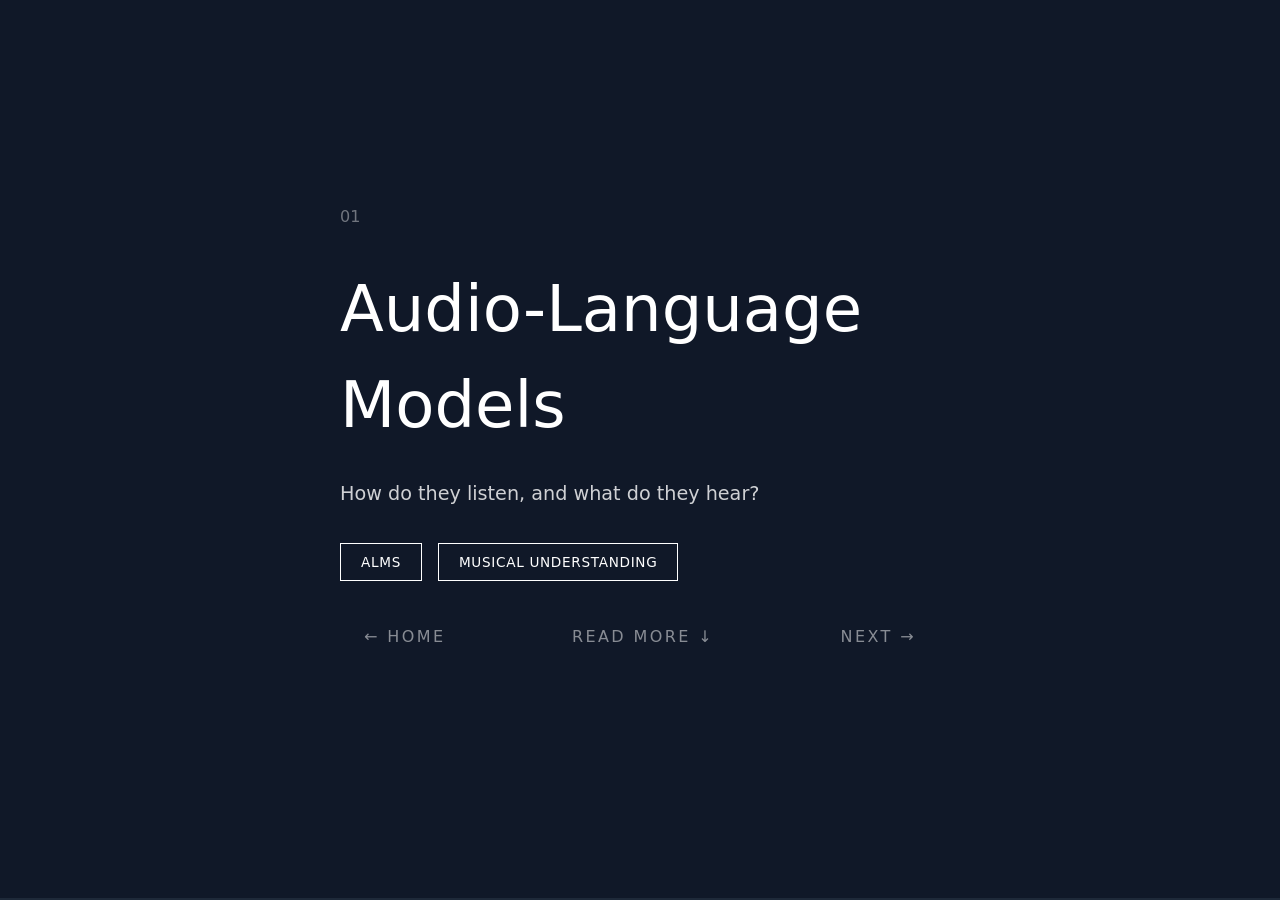
<file: docs/posts.html>
<!DOCTYPE html>
<html lang="en">
<head>
    <meta charset="UTF-8">
    <meta name="viewport" content="width=device-width, initial-scale=1.0">
    <title>Posts - Milan</title>
    <link rel="stylesheet" href="public/assets/css/styles.css">
    <link rel="stylesheet" href="public/assets/css/structure.css">

    <link rel="icon" href="/public/assets/images/logos/milan-portrait-icon.svg?v=1" type="image/svg+xml">


    <link rel="apple-touch-icon" href="/public/assets/images/logos/apple-touch-icon.png?v=glow-colors-2">

    <meta name="description" content="Blog posts by Milan Liessens Dujardin">
    <meta name="keywords" content="Milan Liessens Dujardin, Blog, Posts, Machine Learning, AI, Music">
    <meta name="author" content="Milan Liessens Dujardin">
</head>
<body class="bg-black text-white">
    <div class="horizontal-scroll-container" id="horizontalContainer">

        <!-- Column 0: Post 1 (ALMs) -->
        <div class="vertical-column" data-column="0">
            <section class="panel text-white bg-gray-900">
                <div class="content max-w-3xl">
                    <div>
                        <div class="project-number">01</div>
                    </div>
                    <h2 class="project-title">Audio-Language Models</h2>
                    <p class="project-description">
                        How do they listen, and what do they hear?
                    </p>
                    <div class="project-tags">
                        <span class="tag">ALMs</span>
                        <span class="tag">Musical Understanding</span>
                    </div>
                    <div class="scroll-hints-container mt-8">
                        <a class="scroll-hint" href="index.html">← Home</a>
                        <button class="scroll-hint" onclick="scrollToSection(0,1)">Read More ↓</button>
                        <button class="scroll-hint" onclick="navigateToColumn(1)">Next →</button>
                    </div>
                </div>
            </section>

            <section class="panel text-white bg-gray-800">
                <div class="content">
                    <h3 class="text-4xl mb-4">ALMs</h3>
                    <p class="bio-text text-white">
                        Recent advances in Audio-Language Models have boosted performance across musical understanding benchmarks for long-form music fragments. By leveraging previous work in Music Information Retrieval, researchers have found ways to address the data scarcity issue of music-text pairs: LLMs synthesize a combination of outputs from multiple MIR models, existing metadata, and contextual knowledge into richer captions. This raises the question: to what extent does this approach provide the model with true music intelligence? Is the model aware of the content and intentions of the music, i.e., the artistic image, or does it just pretend to be? Is there a risk that GPT-generated or GPT-enhanced captions introduce hallucinations in the training data, which then leads to a drift in performance? Similar to the debate about whether models are able to truely understand the meaning of text, this one is about: how do ALMs listen, and what do they hear?
                    </p>
                    <p class="bio-text text-white mt-4">
                        Posted: Monday, February 16, 2026.
                    </p>
                    <div class="scroll-hints-container mt-8">
                        <button class="scroll-hint" onclick="scrollToTop(0)">Back ↑</button>
                    </div>
                </div>
            </section>
        </div>

        <!-- Column 1: Post 2 (Conference Notes) -->
        <div class="vertical-column" data-column="1">
            <section class="panel text-white bg-gray-900">
                <div class="content max-w-3xl">
                    <div>
                        <div class="project-number">02</div>
                    </div>
                    <h2 class="project-title">Clouds, Streams, and Ground (Truths)</h2>
                    <p class="project-description">
                        Conference notes from UC Berkeley, March 7-8.
                    </p>
                    <div class="project-tags">
                        <span class="tag">Conference</span>
                        <span class="tag">Music Ecosystems</span>
                    </div>
                    <div class="scroll-hints-container mt-8">
                        <button class="scroll-hint" onclick="navigateToColumn(0)">← Previous</button>
                        <button class="scroll-hint" onclick="scrollToSection(1,1)">Read More ↓</button>
                        <button class="scroll-hint" onclick="navigateToColumn(2)">Next →</button>
                    </div>
                </div>
            </section>

            <section class="panel text-white bg-gray-800">
                <div class="content">
                    <h3 class="text-4xl mb-4">Conference Notes</h3>
                    <p class="bio-text text-white">
                        I recently attended the Clouds, Streams, and Ground (Truths): Developing Methods for Studying Music Ecosystems conference on March 7-8 at UC Berkeley. The event highlighted cutting-edge topics in the field of music, featuring talks on:
                    </p>
                    <ul class="bio-text text-white list-disc ml-6 mt-4">
                        <li><strong>Human-AI Co-improvisation:</strong> exploring the use of a physical, joint medium of interaction</li>
                        <li><strong>Algorithmic Curation:</strong> Generating interpretable music playlists by navigating a musician's social networks.</li>
                        <li><strong>Copyright Law:</strong> Navigating the complex legal challenges surrounding AI-assisted artworks (is a 600-prompt artwork copyrightable?).</li>
                        <li><strong>Media Evolution:</strong> Analyzing the trend in which the once-sole transmitter of music ("vapor") has become "frozen" when</li>
                        <li><strong>Human-Algorithm Interaction:</strong> Developing novel methodologies to capture how humans interact with algorithmic agency.</li>
                    </ul>
                    <p class="bio-text text-white mt-4">
                        Posted: Monday, March 9, 2026.
                    </p>
                    <div class="scroll-hints-container mt-8">
                        <button class="scroll-hint" onclick="scrollToTop(1)">Back ↑</button>
                    </div>
                </div>
            </section>
        </div>

        <!-- Column 2: Post 3 (Generative UIs) -->
        <div class="vertical-column" data-column="2">
            <section class="panel text-white bg-gray-900">
                <div class="content max-w-3xl">
                    <div>
                        <div class="project-number">03</div>
                    </div>
                    <h2 class="project-title">Generative UIs</h2>
                    <p class="project-description">
                        Thoughts on dynamic controls, adaptation, and what still feels missing.
                    </p>
                    <div class="project-tags">
                        <span class="tag">UI</span>
                        <span class="tag">Generative AI</span>
                    </div>
                    <div class="scroll-hints-container mt-8">
                        <button class="scroll-hint" onclick="navigateToColumn(1)">← Previous</button>
                        <button class="scroll-hint" onclick="scrollToSection(2,1)">Read More ↓</button>
                        <button class="scroll-hint" onclick="navigateToColumn(3)">Next →</button>
                    </div>
                </div>
            </section>

            <section class="panel text-white bg-gray-800">
                <div class="content">
                    <h3 class="text-4xl mb-4">A Reflection on Generative UIs</h3>
                    <p class="bio-text text-white">
                        My first reaction to many generative UI ideas is: how is this different from vibe-coding a plot or graph? Visualizing data through code is already something many models can do. What feels new is adding a layer on top of natural-language instructions with interface controls like sliders, drop-down menus, and input boxes, where prompt refinement becomes the core interaction.
                    </p>
                    <p class="bio-text text-white mt-4">
                        It does seem more efficient in some cases, especially when users are asked to try many small changes like legend placement or axis label orientation. But I think those comparisons should be taken with a grain of salt, because these are exactly the kinds of edits that widget-based interfaces are designed to make easy.
                    </p>
                    <p class="bio-text text-white mt-4">
                        Given the relatively deterministic outputs of this kind of system, compared to diffusion models, and the predictability of instructions like "show the legend at 45 degrees," I wonder how much added value dynamic controls provide over vibe-coding. To me, the bigger value in visualization editing is exploring fundamentally different views of the same data, or reacting to goals like "I want the graph to convey X." A compelling direction is turning those high-level goals into smart controls that can increase or decrease aspects of X.
                    </p>

                    <h3 class="text-4xl mt-10 mb-4">Beyond Responsive Design</h3>
                    <p class="bio-text text-white">
                        The idea that every application should adapt to any device in a way that is specifically designed for the user feels like a meaningful path toward the future of interfaces. Adapting layout to device constraints already feels mostly solved: browsers and apps resize and reflow content well.
                    </p>
                    <p class="bio-text text-white mt-4">
                        What still feels underdeveloped is adapting to each person's preferred way of interacting with an interface. Outside recommendation systems and content personalization, interfaces themselves rarely reshape around users in real time. I wish my phone or computer would support me in daily tasks with the right controls and UI patterns exactly when I need them. For me, that is the real promise of generative UIs.
                    </p>
                    <!-- <p class="bio-text text-white mt-4">
                        Posted: Friday, April 5, 2026.
                    </p> -->
                    <div class="scroll-hints-container mt-8">
                        <button class="scroll-hint" onclick="scrollToTop(2)">Back ↑</button>
                    </div>
                </div>
            </section>
        </div>

        <!-- Column 3: Post 4 (Music Notation) -->
        <div class="vertical-column" data-column="3">
            <section class="panel text-white bg-gray-900">
                <div class="content max-w-3xl">
                    <div>
                        <div class="project-number">04</div>
                    </div>
                    <h2 class="project-title">Can AI Read Music?</h2>
                    <p class="project-description">
                        How well do frontier models actually understand music notation?
                    </p>
                    <div class="project-tags">
                        <span class="tag">Music Notation</span>
                        <span class="tag">LLMs</span>
                        <span class="tag">Benchmarks</span>
                    </div>
                    <div class="scroll-hints-container mt-8">
                        <button class="scroll-hint" onclick="navigateToColumn(2)">← Previous</button>
                        <button class="scroll-hint" onclick="scrollToSection(3,1)">Read More ↓</button>
                    </div>
                </div>
            </section>

            <section class="panel text-white bg-gray-800">
                <div class="content">
                    <h3 class="text-4xl mb-4">Can AI Read Music?</h3>
<p class="bio-text text-white">
    How effectively do frontier models interpret musical scores? Our study assessed the score-reading abilities of <strong>GPT-5.5</strong>, <strong>Claude Opus 4.7</strong>, <strong>Gemini 3.1 Pro</strong>, and <strong>Qwen 3.6 Plus</strong> across various notation formats.
</p>

<h3 class="text-4xl mt-10 mb-4">Notation Format Performance</h3>
<p class="bio-text text-white">
    The results indicate that traditional formats like ABC or stripped MusicXML are less effective for model comprehension than the custom <strong>MuNo</strong> format. MuNo variants outperformed standard notations across all models, suggesting that the structural encoding of musical data is a primary driver of performance.
</p>

<h3 class="text-4xl mt-10 mb-4">Key Findings by Model</h3>
<ul class="bio-text text-white list-disc ml-6 mt-4">
    <li><strong>Gemini 3.1 Pro:</strong> Achieved the highest overall performance, reaching 94% accuracy with the MuNo Compact variant.</li>
    <li><strong>GPT-5.5:</strong> Showed the most versatility across formats, notably maintaining 80% accuracy on ABC notation, which other models struggled to process.</li>
    <li><strong>Format Sensitivity:</strong> There is no universal "best" format; Gemini performed better with compact representations, whereas GPT-5.5 showed a preference for verbose, written-out details.</li>
</ul>

<h3 class="text-4xl mt-10 mb-4">Validating Score Analysis</h3>
<p class="bio-text text-white">
    To ensure models were not simply relying on memorized training data, we included a control condition using only the piece's title. The models averaged only 9% accuracy in this condition, confirming that their performance is based on active analysis of the provided scores rather than simple retrieval.
</p>
<p class="bio-text text-white mt-4">
    Posted: Monday, April 28, 2026.
</p>
                    <div class="scroll-hints-container mt-8">
                        <button class="scroll-hint" onclick="scrollToTop(3)">Back ↑</button>
                    </div>
                </div>
            </section>
        </div>

    </div>

    <script>
        const horizontalContainer = document.getElementById('horizontalContainer');
        const columns = document.querySelectorAll('.vertical-column');

        const scrollOptions = {
            behavior: 'smooth',
            block: 'start',
            inline: 'start'
        };

        function scrollToSection(columnIndex, position) {
            columns[columnIndex].scrollTo({ top: position * window.innerHeight, behavior: 'smooth' });
        }

        function scrollToTop(columnIndex) {
            columns[columnIndex].scrollTo({ top: 0, behavior: 'smooth' });
        }

        function navigateToColumn(columnIndex) {
            horizontalContainer.scrollTo({
                left: columnIndex * window.innerWidth,
                behavior: 'smooth'
            });
        }

        // Lock horizontal scrolling when any column is scrolled down
        columns.forEach((column, index) => {
            column.addEventListener('scroll', () => {
                if (column.scrollTop > 10) {
                    horizontalContainer.style.overflowX = 'hidden';
                    horizontalContainer.dataset.activeColumn = index;
                } else {
                    const anyColumnScrolled = Array.from(columns).some(col => col.scrollTop > 10);
                    if (!anyColumnScrolled) {
                        horizontalContainer.style.overflowX = 'auto';
                        delete horizontalContainer.dataset.activeColumn;
                    }
                }
            });
        });

        // When user tries to scroll horizontally while locked, scroll back to active column
        horizontalContainer.addEventListener('scroll', () => {
            if (horizontalContainer.dataset.activeColumn !== undefined) {
                const activeIndex = parseInt(horizontalContainer.dataset.activeColumn);
                const targetScrollLeft = activeIndex * window.innerWidth;

                if (Math.abs(horizontalContainer.scrollLeft - targetScrollLeft) > 10) {
                    horizontalContainer.scrollLeft = targetScrollLeft;
                }
            }
        });
    </script>
</body>
</html>
</file>
<file: docs/public/assets/css/structure.css>
.horizontal-scroll-container {
    display: flex;
    height: 100vh;
    width: 100vw;
    overflow-x: auto;
    overflow-y: hidden;
    scroll-snap-type: x mandatory;
    scroll-behavior: smooth;
}

.horizontal-scroll-container::-webkit-scrollbar {
    display: none;
}

.vertical-column {
    min-width: 100vw;
    width: 100vw;
    min-height: 100vh;
    flex-shrink: 0;
    overflow-y: auto;
    overflow-x: hidden;
    scroll-snap-align: start;
    scroll-snap-type: y mandatory;
    scroll-behavior: smooth;

    -webkit-overflow-scrolling: touch
}

.vertical-column::-webkit-scrollbar {
    display: none;
}

.content {
    max-width: 600px;
    width: 100%;
}

.scroll-hints-container {
    display: flex;
    justify-content: space-between;
    gap: 2rem;
    margin-bottom: calc(2rem + env(safe-area-inset-bottom));
}

.scroll-hint {
    font-size: 1rem;
    text-transform: uppercase;
    letter-spacing: 0.15em;
    cursor: pointer;
    padding: 0.75rem 1.5rem;
    transition: all 0.3s ease;
    opacity: 0.5;
}

.scroll-hint:hover {
    opacity: 1;
    transform: translateY(-2px);
}

.scroll-hint:active {
    transform: translateY(0);
}

.status-badge {
  display: flex;
  align-items: center;
  gap: 0.5rem;
  padding: 0.5rem 1rem;
  border: 1px solid;
  border-radius: 9999px;
}

.status-dot {
  display: inline-block;
  width: 8px;
  height: 8px;
  border-radius: 50%;
}

.status-text {
  font-size: 0.875rem;
  font-weight: 500;
}


@keyframes pulse {
    0%, 100% { opacity: 1; }
    50% { opacity: 0.3; }
}

.status-dot {
    animation: pulse 2s cubic-bezier(0.4, 0, 0.6, 1) infinite;
}

.nav-3col {
    display: grid;
    grid-template-columns: 1fr 1fr 1fr;
    align-items: center;
    gap: 0;
}

.nav-3col > *:nth-child(2) {
    text-align: center;
}

.nav-3col > *:nth-child(3) {
    text-align: right;
}

.project-img {
    display: block;
    max-width: 100%;
    height: auto;
    margin: 1rem auto;
}

.project-img-sm {
    display: block;
    max-width: 280px;
    width: 100%;
    height: auto;
    margin: 1.5rem auto;
}

.demo-link {
    display: inline-block;
    padding: 0.45rem 1.2rem;
    border: 1px solid currentColor;
    border-radius: 9999px;
    font-size: 0.85rem;
    letter-spacing: 0.08em;
    text-decoration: none;
    opacity: 0.75;
    transition: opacity 0.2s, background-color 0.2s, color 0.2s;
    margin-top: 0.75rem;
}

.demo-link:hover {
    opacity: 1;
    background-color: white;
    color: #111;
}
</file>
<file: docs/public/assets/css/styles.css>
/*! tailwindcss v4.1.18 | MIT License | https://tailwindcss.com */
@layer properties;
@layer theme, base, components, utilities;
@layer theme {
  :root, :host {
    --font-sans: ui-sans-serif, system-ui, sans-serif, "Apple Color Emoji",
      "Segoe UI Emoji", "Segoe UI Symbol", "Noto Color Emoji";
    --font-mono: ui-monospace, SFMono-Regular, Menlo, Monaco, Consolas, "Liberation Mono",
      "Courier New", monospace;
    --color-green-700: oklch(52.7% 0.154 150.069);
    --color-blue-600: oklch(54.6% 0.245 262.881);
    --color-blue-900: oklch(37.9% 0.146 265.522);
    --color-blue-950: oklch(28.2% 0.091 267.935);
    --color-gray-100: oklch(96.7% 0.003 264.542);
    --color-gray-200: oklch(92.8% 0.006 264.531);
    --color-gray-300: oklch(87.2% 0.01 258.338);
    --color-gray-700: oklch(37.3% 0.034 259.733);
    --color-gray-800: oklch(27.8% 0.033 256.848);
    --color-gray-900: oklch(21% 0.034 264.665);
    --color-black: #000;
    --color-white: #fff;
    --spacing: 0.25rem;
    --container-xl: 36rem;
    --container-3xl: 48rem;
    --text-xs: 0.75rem;
    --text-xs--line-height: calc(1 / 0.75);
    --text-sm: 0.875rem;
    --text-sm--line-height: calc(1.25 / 0.875);
    --text-base: 1rem;
    --text-base--line-height: calc(1.5 / 1);
    --text-lg: 1.125rem;
    --text-lg--line-height: calc(1.75 / 1.125);
    --text-4xl: 2.25rem;
    --text-4xl--line-height: calc(2.5 / 2.25);
    --font-weight-light: 300;
    --tracking-wider: 0.05em;
    --leading-relaxed: 1.625;
    --radius-lg: 0.5rem;
    --aspect-video: 16 / 9;
    --default-font-family: var(--font-sans);
    --default-mono-font-family: var(--font-mono);
  }
}
@layer base {
  *, ::after, ::before, ::backdrop, ::file-selector-button {
    box-sizing: border-box;
    margin: 0;
    padding: 0;
    border: 0 solid;
  }
  html, :host {
    line-height: 1.5;
    -webkit-text-size-adjust: 100%;
    tab-size: 4;
    font-family: var(--default-font-family, ui-sans-serif, system-ui, sans-serif, "Apple Color Emoji", "Segoe UI Emoji", "Segoe UI Symbol", "Noto Color Emoji");
    font-feature-settings: var(--default-font-feature-settings, normal);
    font-variation-settings: var(--default-font-variation-settings, normal);
    -webkit-tap-highlight-color: transparent;
  }
  hr {
    height: 0;
    color: inherit;
    border-top-width: 1px;
  }
  abbr:where([title]) {
    -webkit-text-decoration: underline dotted;
    text-decoration: underline dotted;
  }
  h1, h2, h3, h4, h5, h6 {
    font-size: inherit;
    font-weight: inherit;
  }
  a {
    color: inherit;
    -webkit-text-decoration: inherit;
    text-decoration: inherit;
  }
  b, strong {
    font-weight: bolder;
  }
  code, kbd, samp, pre {
    font-family: var(--default-mono-font-family, ui-monospace, SFMono-Regular, Menlo, Monaco, Consolas, "Liberation Mono", "Courier New", monospace);
    font-feature-settings: var(--default-mono-font-feature-settings, normal);
    font-variation-settings: var(--default-mono-font-variation-settings, normal);
    font-size: 1em;
  }
  small {
    font-size: 80%;
  }
  sub, sup {
    font-size: 75%;
    line-height: 0;
    position: relative;
    vertical-align: baseline;
  }
  sub {
    bottom: -0.25em;
  }
  sup {
    top: -0.5em;
  }
  table {
    text-indent: 0;
    border-color: inherit;
    border-collapse: collapse;
  }
  :-moz-focusring {
    outline: auto;
  }
  progress {
    vertical-align: baseline;
  }
  summary {
    display: list-item;
  }
  ol, ul, menu {
    list-style: none;
  }
  img, svg, video, canvas, audio, iframe, embed, object {
    display: block;
    vertical-align: middle;
  }
  img, video {
    max-width: 100%;
    height: auto;
  }
  button, input, select, optgroup, textarea, ::file-selector-button {
    font: inherit;
    font-feature-settings: inherit;
    font-variation-settings: inherit;
    letter-spacing: inherit;
    color: inherit;
    border-radius: 0;
    background-color: transparent;
    opacity: 1;
  }
  :where(select:is([multiple], [size])) optgroup {
    font-weight: bolder;
  }
  :where(select:is([multiple], [size])) optgroup option {
    padding-inline-start: 20px;
  }
  ::file-selector-button {
    margin-inline-end: 4px;
  }
  ::placeholder {
    opacity: 1;
  }
  @supports (not (-webkit-appearance: -apple-pay-button))  or (contain-intrinsic-size: 1px) {
    ::placeholder {
      color: currentcolor;
      @supports (color: color-mix(in lab, red, red)) {
        color: color-mix(in oklab, currentcolor 50%, transparent);
      }
    }
  }
  textarea {
    resize: vertical;
  }
  ::-webkit-search-decoration {
    -webkit-appearance: none;
  }
  ::-webkit-date-and-time-value {
    min-height: 1lh;
    text-align: inherit;
  }
  ::-webkit-datetime-edit {
    display: inline-flex;
  }
  ::-webkit-datetime-edit-fields-wrapper {
    padding: 0;
  }
  ::-webkit-datetime-edit, ::-webkit-datetime-edit-year-field, ::-webkit-datetime-edit-month-field, ::-webkit-datetime-edit-day-field, ::-webkit-datetime-edit-hour-field, ::-webkit-datetime-edit-minute-field, ::-webkit-datetime-edit-second-field, ::-webkit-datetime-edit-millisecond-field, ::-webkit-datetime-edit-meridiem-field {
    padding-block: 0;
  }
  ::-webkit-calendar-picker-indicator {
    line-height: 1;
  }
  :-moz-ui-invalid {
    box-shadow: none;
  }
  button, input:where([type="button"], [type="reset"], [type="submit"]), ::file-selector-button {
    appearance: button;
  }
  ::-webkit-inner-spin-button, ::-webkit-outer-spin-button {
    height: auto;
  }
  [hidden]:where(:not([hidden="until-found"])) {
    display: none !important;
  }
}
@layer utilities {
  .mx-auto {
    margin-inline: auto;
  }
  .mt-8 {
    margin-top: calc(var(--spacing) * 8);
  }
  .mb-2 {
    margin-bottom: calc(var(--spacing) * 2);
  }
  .mb-4 {
    margin-bottom: calc(var(--spacing) * 4);
  }
  .mb-10 {
    margin-bottom: calc(var(--spacing) * 10);
  }
  .block {
    display: block;
  }
  .flex {
    display: flex;
  }
  .hidden {
    display: none;
  }
  .inline {
    display: inline;
  }
  .aspect-video {
    aspect-ratio: var(--aspect-video);
  }
  .h-6 {
    height: calc(var(--spacing) * 6);
  }
  .h-\[8\.5\] {
    height: 8.5;
  }
  .w-full {
    width: 100%;
  }
  .max-w-3xl {
    max-width: var(--container-3xl);
  }
  .max-w-xl {
    max-width: var(--container-xl);
  }
  .items-center {
    align-items: center;
  }
  .justify-between {
    justify-content: space-between;
  }
  .justify-end {
    justify-content: flex-end;
  }
  .rounded-lg {
    border-radius: var(--radius-lg);
  }
  .border {
    border-style: var(--tw-border-style);
    border-width: 1px;
  }
  .border-blue-900 {
    border-color: var(--color-blue-900);
  }
  .border-gray-300 {
    border-color: var(--color-gray-300);
  }
  .bg-blue-900 {
    background-color: var(--color-blue-900);
  }
  .bg-blue-950 {
    background-color: var(--color-blue-950);
  }
  .bg-gray-100 {
    background-color: var(--color-gray-100);
  }
  .bg-gray-200 {
    background-color: var(--color-gray-200);
  }
  .bg-gray-800 {
    background-color: var(--color-gray-800);
  }
  .bg-gray-900 {
    background-color: var(--color-gray-900);
  }
  .bg-white\/70 {
    background-color: color-mix(in srgb, #fff 70%, transparent);
    @supports (color: color-mix(in lab, red, red)) {
      background-color: color-mix(in oklab, var(--color-white) 70%, transparent);
    }
  }
  .p-4 {
    padding: calc(var(--spacing) * 4);
  }
  .text-4xl {
    font-size: var(--text-4xl);
    line-height: var(--tw-leading, var(--text-4xl--line-height));
  }
  .text-xs {
    font-size: var(--text-xs);
    line-height: var(--tw-leading, var(--text-xs--line-height));
  }
  .font-light {
    --tw-font-weight: var(--font-weight-light);
    font-weight: var(--font-weight-light);
  }
  .text-black {
    color: var(--color-black);
  }
  .text-blue-600 {
    color: var(--color-blue-600);
  }
  .text-blue-900 {
    color: var(--color-blue-900);
  }
  .text-white {
    color: var(--color-white);
  }
  .\!opacity-100 {
    opacity: 100% !important;
  }
  .opacity-100 {
    opacity: 100%;
  }
  .backdrop-blur {
    --tw-backdrop-blur: blur(8px);
    -webkit-backdrop-filter: var(--tw-backdrop-blur,) var(--tw-backdrop-brightness,) var(--tw-backdrop-contrast,) var(--tw-backdrop-grayscale,) var(--tw-backdrop-hue-rotate,) var(--tw-backdrop-invert,) var(--tw-backdrop-opacity,) var(--tw-backdrop-saturate,) var(--tw-backdrop-sepia,);
    backdrop-filter: var(--tw-backdrop-blur,) var(--tw-backdrop-brightness,) var(--tw-backdrop-contrast,) var(--tw-backdrop-grayscale,) var(--tw-backdrop-hue-rotate,) var(--tw-backdrop-invert,) var(--tw-backdrop-opacity,) var(--tw-backdrop-saturate,) var(--tw-backdrop-sepia,);
  }
}
@layer base {
  body {
    height: 100vh;
    width: 100vw;
    overflow: hidden;
    font-family: var(--font-sans);
  }
}
@keyframes pulseExpand {
  0% {
    transform: scale(1);
    opacity: 0.6;
  }
  50% {
    transform: scale(1.4);
    opacity: 0.8;
  }
  100% {
    transform: scale(1);
    opacity: 0.6;
  }
}
@layer components {
  .project-header {
    display: flex;
    flex-direction: column;
    gap: calc(var(--spacing) * 1);
  }
  .status-indicator {
    display: inline-flex;
    align-items: center;
    gap: calc(var(--spacing) * 2);
    padding: calc(var(--spacing) * 2);
    font-size: var(--text-xs);
    line-height: var(--tw-leading, var(--text-xs--line-height));
    --tw-font-weight: var(--font-weight-light);
    font-weight: var(--font-weight-light);
  }
  .status-dot {
    border-radius: calc(infinity * 1px);
  }
  .status-indicator.ongoing .status-dot {
    color: var(--color-blue-600);
    animation: pulseExpand 3s ease-in-out infinite;
  }
  .status-indicator.completed .status-dot {
    color: var(--color-green-700);
  }
  .bio-text {
    margin-bottom: calc(var(--spacing) * 6);
    font-size: clamp(0.8rem, 2vw, 1rem);
    --tw-leading: 1.8;
    line-height: 1.8;
    opacity: 80%;
  }
  .biography-section {
    background-color: #f8f9fa;
  }
  .project-number {
    margin-bottom: calc(var(--spacing) * 8);
    font-size: var(--text-base);
    line-height: var(--tw-leading, var(--text-base--line-height));
    --tw-font-weight: var(--font-weight-light);
    font-weight: var(--font-weight-light);
    opacity: 40%;
  }
  .project-title {
    margin-bottom: calc(var(--spacing) * 6);
    font-size: clamp(2.5rem, 6vw, 4rem);
    --tw-font-weight: var(--font-weight-light);
    font-weight: var(--font-weight-light);
  }
  .project-description {
    margin-bottom: calc(var(--spacing) * 8);
    font-size: clamp(1rem, 2vw, 1.2rem);
    --tw-leading: var(--leading-relaxed);
    line-height: var(--leading-relaxed);
    opacity: 80%;
    line-height: 1.8;
  }
  .project-tags {
    display: flex;
    flex-wrap: wrap;
    gap: calc(var(--spacing) * 4);
  }
  .tag {
    border-style: var(--tw-border-style);
    border-width: 1px;
    padding-inline: calc(var(--spacing) * 5);
    padding-block: calc(var(--spacing) * 2);
    font-size: 0.85rem;
    --tw-tracking: var(--tracking-wider);
    letter-spacing: var(--tracking-wider);
    text-transform: uppercase;
  }
  .panel {
    margin-top: calc(1px * -1);
    display: flex;
    min-height: 100vh;
    scroll-snap-align: start;
    align-items: center;
    justify-content: center;
    gap: calc(var(--spacing) * 32);
    border-style: var(--tw-border-style);
    border-width: 0px;
    padding: calc(var(--spacing) * 8);
    --tw-outline-style: none;
    outline-style: none;
  }
  .contact-links {
    margin-bottom: calc(var(--spacing) * 12);
    display: flex;
    align-items: center;
    gap: calc(var(--spacing) * 8);
  }
  .name {
    margin-bottom: calc(var(--spacing) * 4);
    font-size: clamp(3rem, 8vw, 6rem);
    --tw-leading: 1.1;
    line-height: 1.1;
    --tw-font-weight: var(--font-weight-light);
    font-weight: var(--font-weight-light);
    --tw-tracking: -0.02em;
    letter-spacing: -0.02em;
  }
  .tagline {
    margin-bottom: 2.2rem;
    font-size: clamp(1rem, 3vw, 1.4rem);
    --tw-font-weight: var(--font-weight-light);
    font-weight: var(--font-weight-light);
    opacity: 70%;
  }
  .contact-link img {
    height: calc(var(--spacing) * 8);
  }
  .education-list {
    display: flex;
    flex-direction: column;
    gap: calc(var(--spacing) * 8);
  }
  .education-item {
    padding-left: calc(var(--spacing) * 6);
  }
  .education-header {
    display: flex;
    align-items: baseline;
    justify-content: space-between;
    gap: calc(var(--spacing) * 4);
  }
  .education-degree {
    font-size: var(--text-lg);
    line-height: var(--tw-leading, var(--text-lg--line-height));
  }
  .education-timespan {
    font-size: var(--text-sm);
    line-height: var(--tw-leading, var(--text-sm--line-height));
    white-space: nowrap;
    opacity: 60%;
  }
  .education-subheader {
    margin-top: calc(var(--spacing) * 1);
    display: flex;
    justify-content: space-between;
    font-size: var(--text-sm);
    line-height: var(--tw-leading, var(--text-sm--line-height));
    opacity: 70%;
  }
  .education-university {
    font-style: italic;
  }
  .education-location {
    white-space: nowrap;
  }
  .education-description {
    margin-top: calc(var(--spacing) * 3);
    font-size: var(--text-sm);
    line-height: var(--tw-leading, var(--text-sm--line-height));
    --tw-leading: var(--leading-relaxed);
    line-height: var(--leading-relaxed);
    opacity: 80%;
  }
}
@property --tw-border-style {
  syntax: "*";
  inherits: false;
  initial-value: solid;
}
@property --tw-font-weight {
  syntax: "*";
  inherits: false;
}
@property --tw-backdrop-blur {
  syntax: "*";
  inherits: false;
}
@property --tw-backdrop-brightness {
  syntax: "*";
  inherits: false;
}
@property --tw-backdrop-contrast {
  syntax: "*";
  inherits: false;
}
@property --tw-backdrop-grayscale {
  syntax: "*";
  inherits: false;
}
@property --tw-backdrop-hue-rotate {
  syntax: "*";
  inherits: false;
}
@property --tw-backdrop-invert {
  syntax: "*";
  inherits: false;
}
@property --tw-backdrop-opacity {
  syntax: "*";
  inherits: false;
}
@property --tw-backdrop-saturate {
  syntax: "*";
  inherits: false;
}
@property --tw-backdrop-sepia {
  syntax: "*";
  inherits: false;
}
@property --tw-leading {
  syntax: "*";
  inherits: false;
}
@property --tw-tracking {
  syntax: "*";
  inherits: false;
}
@layer properties {
  @supports ((-webkit-hyphens: none) and (not (margin-trim: inline))) or ((-moz-orient: inline) and (not (color:rgb(from red r g b)))) {
    *, ::before, ::after, ::backdrop {
      --tw-border-style: solid;
      --tw-font-weight: initial;
      --tw-backdrop-blur: initial;
      --tw-backdrop-brightness: initial;
      --tw-backdrop-contrast: initial;
      --tw-backdrop-grayscale: initial;
      --tw-backdrop-hue-rotate: initial;
      --tw-backdrop-invert: initial;
      --tw-backdrop-opacity: initial;
      --tw-backdrop-saturate: initial;
      --tw-backdrop-sepia: initial;
      --tw-leading: initial;
      --tw-tracking: initial;
    }
  }
}
</file>
